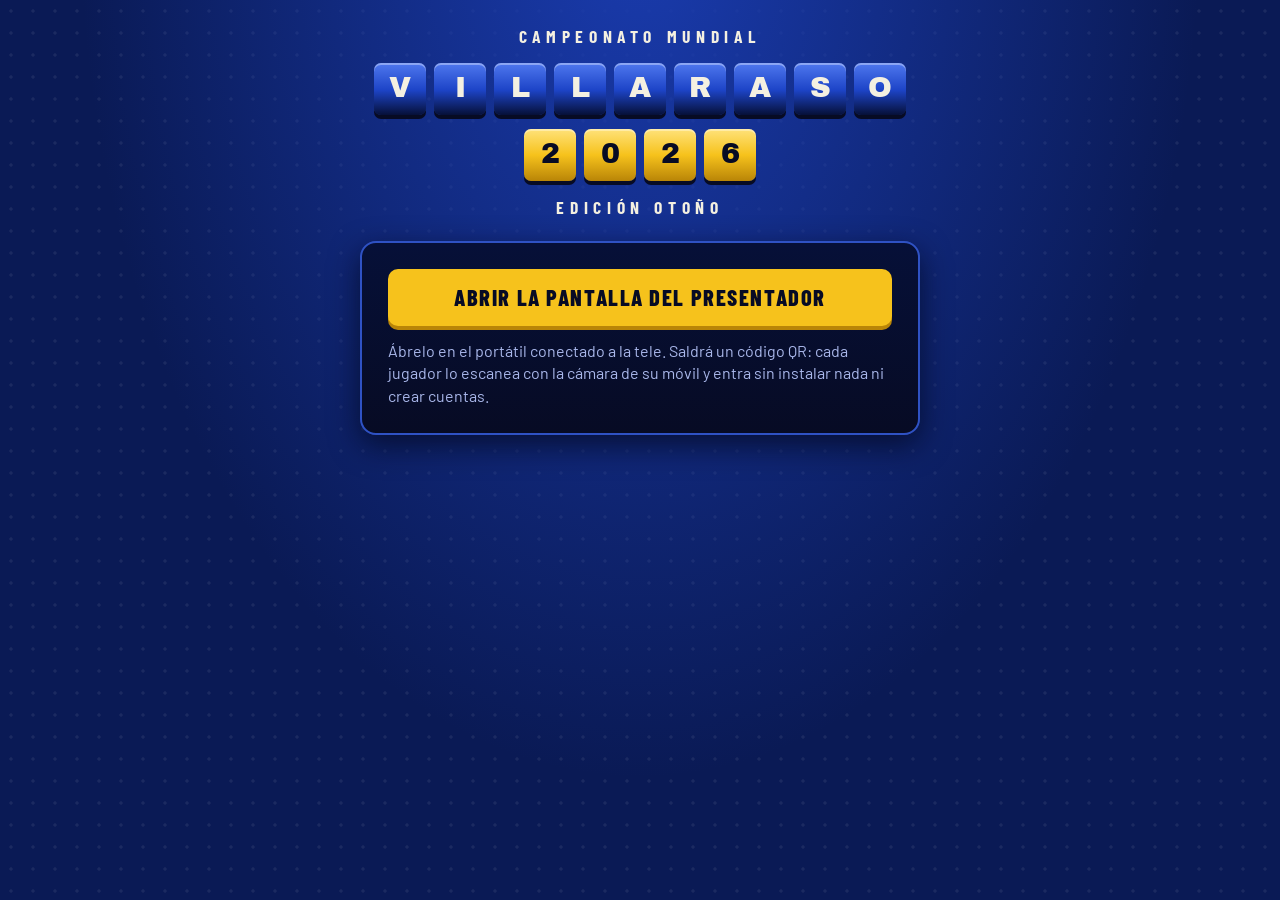
<file: index.html>
<!doctype html>
<html lang="es">
<head>
<meta charset="utf-8">
<meta name="viewport" content="width=device-width,initial-scale=1,viewport-fit=cover">
<meta name="theme-color" content="#0a1a55">
<title>Campeonato Mundial Villaraso 2026</title>
<link rel="preconnect" href="https://fonts.googleapis.com">
<link rel="preconnect" href="https://fonts.gstatic.com" crossorigin>
<link rel="stylesheet" href="https://fonts.googleapis.com/css2?family=Archivo+Black&family=Barlow+Condensed:wght@600;700;800&family=Barlow:wght@400;500;600;700&display=swap">
<style>:root{padding-top:env(safe-area-inset-top,0px);padding-bottom:env(safe-area-inset-bottom,0px)}[hidden]{display:none!important}img{max-width:100%}</style>
<style>
/* Plató de Cifras y Letras (TVE, años 80-90): azul de estudio con puntos de luz, fichas amarillas de cifras,
   fichas azules de letras y el reloj de 30 luces. Tele: escenario central + marcador abajo. Móvil: una columna. */
:root{
  --studio:#0a1a55;
  --studio-hi:#1a3cb0;
  --deep:#061038;
  --ink:#070b24;
  --line:#2f52c4;
  --tile:#1d44c7;
  --tile-hi:#4f78ef;
  --gold:#f6c21c;
  --gold-hi:#ffe27a;
  --gold-lo:#b98507;
  --cream:#f4f0e1;
  --muted:#a9b7ea;
  --red:#ef3b2c;
  --red-off:#2a1d5a;
  --green:#36cf7a;
  --glint:rgba(255,255,255,.07);
  --glint-2:rgba(255,255,255,.35);
  --shade:rgba(3,7,28,.72);
  --f-display:"Archivo Black","Arial Black",Impact,sans-serif;
  --f-cond:"Barlow Condensed","Arial Narrow",sans-serif;
  --f-body:"Barlow",system-ui,-apple-system,"Segoe UI",sans-serif;
  color-scheme:dark;
}
html,body{height:100%}
body{
  margin:0;background-color:var(--studio);
  background-image:radial-gradient(ellipse at 50% -10%,var(--studio-hi),transparent 62%),radial-gradient(var(--glint) 1.5px,transparent 1.7px);
  background-size:100% 100%,22px 22px;background-attachment:fixed;
  color:var(--cream);font-family:var(--f-body);font-size:16px;line-height:1.4;
  padding-left:max(16px,env(safe-area-inset-left,0px));padding-right:max(16px,env(safe-area-inset-right,0px));
  -webkit-tap-highlight-color:transparent;
}
#app{max-width:1320px;margin:0 auto;padding-block:14px 28px;min-height:100%;box-sizing:border-box;display:flex;flex-direction:column;gap:18px}
#app.phone{max-width:560px}
h1,h2,h3{margin:0;text-wrap:balance}
p{margin:0}
button,input{font:inherit}
.lbl{font-family:var(--f-cond);font-weight:700;text-transform:uppercase;letter-spacing:.16em;font-size:.82rem;color:var(--muted)}
.muted{color:var(--muted)}
.row{display:flex;gap:12px;flex-wrap:wrap;align-items:center}
.row.end{justify-content:flex-end}
.stack{display:flex;flex-direction:column;gap:14px}

/* Logo */
.top{display:flex;justify-content:space-between;align-items:center;gap:14px;flex-wrap:wrap}
.logo{display:flex;flex-direction:column;line-height:1}
.logo .l1{font-family:var(--f-cond);font-weight:700;letter-spacing:.24em;text-transform:uppercase;font-size:.78rem;color:var(--muted)}
.logo .l2{font-family:var(--f-display);text-transform:uppercase;font-size:clamp(1.25rem,2.6vw,1.9rem);color:var(--gold);text-shadow:0 3px 0 var(--gold-lo);margin-top:3px}
.logo .l3{font-family:var(--f-cond);font-weight:800;letter-spacing:.2em;text-transform:uppercase;font-size:.72rem;color:var(--cream);margin-top:5px}
.topinfo{display:flex;gap:10px;align-items:center;flex-wrap:wrap}
.pill{font-family:var(--f-cond);font-weight:700;letter-spacing:.08em;text-transform:uppercase;font-size:.85rem;padding:6px 12px;border-radius:999px;background:var(--deep);box-shadow:inset 0 0 0 1.5px var(--line);color:var(--cream);white-space:nowrap}
.pill.warn{box-shadow:inset 0 0 0 1.5px var(--red);color:var(--gold-hi)}
.pill.x2{background:var(--gold);color:var(--ink);box-shadow:none}

/* Fichas */
.tiles{display:flex;gap:clamp(4px,.8vw,8px);flex-wrap:wrap;justify-content:center}
.tl,.tn{--ts:56px;width:var(--ts);height:var(--ts);max-width:100%;display:grid;place-items:center;border-radius:7px;font-family:var(--f-display);font-size:calc(var(--ts)*.55);line-height:1;user-select:none}
.tl{background:linear-gradient(180deg,var(--tile-hi),var(--tile) 52%,var(--deep));color:var(--cream);box-shadow:inset 0 2px 0 var(--glint-2),0 4px 0 var(--ink)}
.tn{background:linear-gradient(180deg,var(--gold-hi),var(--gold) 50%,var(--gold-lo));color:var(--ink);box-shadow:inset 0 2px 0 var(--glint-2),0 4px 0 var(--ink)}
.tn.wide{width:auto;padding-inline:calc(var(--ts)*.22);font-size:calc(var(--ts)*.48)}
.tiles.xl .tl,.tiles.xl .tn{--ts:clamp(34px,7.4vw,96px)}
.tiles.lg .tl,.tiles.lg .tn{--ts:clamp(34px,6vw,74px)}
.tiles.md .tl,.tiles.md .tn{--ts:clamp(26px,8.2vw,52px)}
.tiles.tap .tl,.tiles.tap .tn{--ts:clamp(44px,16vw,64px)}
button.tl,button.tn{border:0;cursor:pointer}
button.tl:disabled,button.tn:disabled{opacity:.25;cursor:default}
.tn.sel,.tl.sel{outline:4px solid var(--cream);outline-offset:2px}

/* Paneles */
.board{background:linear-gradient(180deg,var(--deep),var(--ink));border:2px solid var(--line);border-radius:16px;padding:clamp(14px,2.4vw,26px);box-shadow:0 10px 30px var(--shade);min-width:0}
.hero{display:flex;flex-direction:column;align-items:center;gap:14px;text-align:center;padding-block:10px 4px}
.hero .lbl{font-size:clamp(.8rem,1.6vw,1.1rem);letter-spacing:.32em;color:var(--cream)}
.title{font-family:var(--f-display);text-transform:uppercase;font-size:clamp(1.6rem,4vw,3rem);color:var(--gold);text-shadow:0 4px 0 var(--gold-lo);line-height:1.05}
.rname{font-family:var(--f-display);text-transform:uppercase;font-size:clamp(2.2rem,7vw,5.6rem);line-height:1;color:var(--gold);text-shadow:0 5px 0 var(--gold-lo)}
.rules{margin:0;padding:0;list-style:none;display:flex;flex-direction:column;gap:10px;font-size:clamp(1rem,1.8vw,1.35rem);max-width:62ch}
.rules li{display:flex;gap:12px;align-items:baseline}
.rules li::before{content:"";flex:none;width:10px;height:10px;border-radius:2px;background:var(--gold);transform:translateY(-2px)}

/* Botones */
.btn{font-family:var(--f-cond);font-weight:800;text-transform:uppercase;letter-spacing:.07em;font-size:1.15rem;padding:13px 24px;border-radius:10px;border:0;background:var(--gold);color:var(--ink);box-shadow:0 4px 0 var(--gold-lo);cursor:pointer;line-height:1.1}
.btn:active{transform:translateY(2px);box-shadow:0 2px 0 var(--gold-lo)}
.btn.ghost{background:transparent;color:var(--cream);box-shadow:inset 0 0 0 2px var(--line)}
.btn.red{background:var(--red);color:var(--cream);box-shadow:0 4px 0 var(--ink)}
.btn.big{font-size:1.4rem;padding:16px 30px}
.btn.full{width:100%}
.btn.sm{font-size:.95rem;padding:8px 14px}
.btn:disabled{opacity:.4;cursor:default}
button:focus-visible,input:focus-visible,a:focus-visible{outline:3px solid var(--gold-hi);outline-offset:3px}
a.btn{display:inline-block;text-decoration:none}
.linkbtn{background:none;border:0;color:var(--muted);text-decoration:underline;cursor:pointer;padding:4px}
input.txt{width:100%;box-sizing:border-box;padding:13px 14px;border-radius:10px;border:2px solid var(--line);background:var(--ink);color:var(--cream);font-size:1.1rem}

/* Trivial */
.q{font-family:var(--f-cond);font-weight:700;font-size:clamp(1.5rem,3.6vw,3rem);line-height:1.12;text-wrap:balance}
.opts{display:grid;grid-template-columns:repeat(2,minmax(0,1fr));gap:12px}
.opt{display:flex;align-items:center;gap:14px;text-align:left;padding:14px 16px;border-radius:12px;border:0;background:linear-gradient(180deg,var(--tile),var(--deep));box-shadow:inset 0 0 0 2px var(--line);color:var(--cream);font-family:var(--f-cond);font-weight:700;font-size:clamp(1.1rem,2.2vw,1.8rem);line-height:1.15;min-width:0;cursor:pointer}
.opt .ob{flex:none;width:1.8em;height:1.8em;border-radius:50%;display:grid;place-items:center;background:var(--gold);color:var(--ink);font-family:var(--f-display);font-size:.8em}
.opt.sel{box-shadow:inset 0 0 0 4px var(--gold)}
.opt.ok{background:linear-gradient(180deg,var(--green),var(--deep) 140%);box-shadow:inset 0 0 0 3px var(--green)}
.opt.dim{opacity:.4}
.opt .who{display:block;font-family:var(--f-body);font-weight:500;font-size:.62em;color:var(--muted);margin-top:4px}
.opt span{min-width:0}

/* Reloj */
.clock{width:min(220px,100%);height:auto;display:block;margin-inline:auto}
.ck-bg{fill:var(--ink);stroke:var(--line);stroke-width:3}
.ck-seg{fill:var(--red-off)}
.ck-seg.on{fill:var(--red)}
.ck-num{fill:var(--cream);font-family:var(--f-display);font-size:58px}
.tbar{height:10px;border-radius:99px;background:var(--ink);box-shadow:inset 0 0 0 1px var(--line);overflow:hidden}
.tbar i{display:block;height:100%;background:var(--red);border-radius:99px;transition:width .25s linear}
.tline{display:flex;justify-content:space-between;align-items:center;gap:10px}
.secs{font-family:var(--f-display);color:var(--gold);font-size:1.3rem;font-variant-numeric:tabular-nums}

/* Juego en la tele */
.playgrid{display:grid;grid-template-columns:minmax(0,1fr) 260px;gap:18px;align-items:start}
.pside{display:flex;flex-direction:column;gap:12px}
.chips{display:flex;flex-wrap:wrap;gap:8px}
.chip{display:inline-flex;align-items:center;gap:7px;padding:6px 12px;border-radius:999px;background:var(--ink);box-shadow:inset 0 0 0 1.5px var(--line);font-weight:600;font-size:.95rem}
.chip .dot{width:9px;height:9px;border-radius:50%;background:var(--red-off);box-shadow:inset 0 0 0 1.5px var(--muted)}
.chip.on .dot{background:var(--green);box-shadow:none}
.chip.done{background:var(--gold);color:var(--ink);box-shadow:none}
.chip button{background:none;border:0;color:inherit;cursor:pointer;padding:0 2px;font-weight:700}
.target{font-family:var(--f-display);font-size:clamp(3.4rem,10vw,8rem);line-height:1;letter-spacing:.06em;color:var(--gold);background:var(--ink);border-radius:14px;padding:.12em .35em;box-shadow:inset 0 0 0 3px var(--line),inset 0 0 40px var(--deep);text-shadow:0 0 18px var(--gold-lo);font-variant-numeric:tabular-nums;display:inline-block}
.center{display:flex;flex-direction:column;align-items:center;text-align:center;gap:16px}
.emoji{font-size:clamp(4rem,14vw,10rem);line-height:1.1;letter-spacing:.08em}
.banner{font-family:var(--f-cond);font-weight:800;font-size:clamp(1.2rem,2.6vw,2rem);text-transform:uppercase;letter-spacing:.04em;color:var(--ink);background:var(--gold);padding:8px 18px;border-radius:10px}
.stages{display:flex;gap:10px;flex-wrap:wrap;justify-content:center}
.stg{font-family:var(--f-cond);font-weight:800;text-transform:uppercase;letter-spacing:.05em;padding:10px 16px;border-radius:10px;background:var(--ink);box-shadow:inset 0 0 0 2px var(--line);color:var(--muted);text-align:center;line-height:1.1;border:0}
.stg b{display:block;font-family:var(--f-display);font-size:1.5rem;color:inherit}
.stg.on{background:var(--red);color:var(--cream);box-shadow:none}
button.stg{cursor:pointer}

/* Parejas y marcador */
.pairgrid{display:grid;grid-template-columns:repeat(auto-fit,minmax(min(100%,240px),1fr));gap:16px}
.pairc{background:linear-gradient(180deg,var(--tile),var(--deep));border-radius:14px;padding:18px;box-shadow:inset 0 0 0 2px var(--line),0 6px 0 var(--ink);display:flex;flex-direction:column;gap:6px}
.pairc h3{font-family:var(--f-display);text-transform:uppercase;color:var(--gold);font-size:clamp(1.2rem,2.2vw,1.7rem);line-height:1.05}
.pairc .mem{font-family:var(--f-cond);font-weight:700;font-size:clamp(1.3rem,2.4vw,2rem);line-height:1.1}
.flip{animation:flip .7s cubic-bezier(.2,.9,.3,1.2) both;animation-delay:var(--d,0s)}
@keyframes flip{from{transform:perspective(600px) rotateY(90deg);opacity:0}to{transform:none;opacity:1}}
.marcador{display:grid;grid-template-columns:repeat(auto-fit,minmax(min(100%,200px),1fr));gap:10px;margin-top:auto}
.mc{display:flex;align-items:center;justify-content:space-between;gap:10px;padding:10px 14px;border-radius:12px;background:var(--ink);box-shadow:inset 0 0 0 2px var(--line);min-width:0}
.mc .nm{font-family:var(--f-cond);font-weight:800;text-transform:uppercase;letter-spacing:.03em;font-size:1.05rem;line-height:1.05}
.mc .ms{font-size:.85rem;color:var(--muted);overflow-wrap:anywhere}
.mc .tn{--ts:46px;flex:none}
.mc.lead{box-shadow:inset 0 0 0 3px var(--gold)}
.mc>div{min-width:0}
.ptsrow{display:flex;flex-wrap:wrap;gap:10px;justify-content:center}
.ptsc{display:flex;align-items:center;gap:10px;padding:8px 14px 8px 8px;border-radius:12px;background:var(--ink);box-shadow:inset 0 0 0 2px var(--line);font-family:var(--f-cond);font-weight:700;font-size:1.15rem}
.ptsc .tn{--ts:44px}

/* Tabla */
.standing{display:flex;flex-direction:column;gap:12px}
.srow{display:grid;grid-template-columns:44px minmax(0,1fr) auto;gap:14px;align-items:center}
.srow .pos{font-family:var(--f-display);font-size:1.6rem;color:var(--gold);text-align:center}
.srow .bar{height:14px;border-radius:99px;background:var(--ink);overflow:hidden;margin-top:6px;box-shadow:inset 0 0 0 1px var(--line)}
.srow .bar i{display:block;height:100%;background:linear-gradient(90deg,var(--gold-lo),var(--gold));border-radius:99px}
.srow .nm{font-family:var(--f-cond);font-weight:800;font-size:clamp(1.15rem,2.2vw,1.7rem);text-transform:uppercase;line-height:1.05}
.srow .gain{font-family:var(--f-cond);font-weight:700;color:var(--green);font-size:1rem}

/* Lienzos */
.cv{width:100%;max-width:100%;aspect-ratio:1;display:block;background:var(--ink);border-radius:14px;box-shadow:inset 0 0 0 2px var(--line);touch-action:none}
.drawgrid{display:grid;grid-template-columns:repeat(auto-fit,minmax(min(100%,220px),340px));justify-content:center;gap:14px}
.drawgrid figure{margin:0;display:flex;flex-direction:column;gap:8px}
.drawgrid figcaption{font-family:var(--f-cond);font-weight:700;font-size:1.1rem}

/* Listas */
.list{display:flex;flex-direction:column;gap:8px;margin:0;padding:0;list-style:none}
.li{display:flex;justify-content:space-between;align-items:center;gap:12px;padding:10px 14px;border-radius:10px;background:var(--ink);box-shadow:inset 0 0 0 1.5px var(--line);min-width:0}
.li .w{font-family:var(--f-display);letter-spacing:.06em;overflow-wrap:anywhere}
.li.bad{opacity:.5}
.li.bad .w{text-decoration:line-through}
.num{font-family:var(--f-display);color:var(--gold);font-variant-numeric:tabular-nums}

/* Hoja del menú */
.sheet{position:fixed;inset:0;z-index:20;background:var(--shade);display:flex;justify-content:flex-end}
.sheet-in{width:min(440px,100%);height:100%;overflow:auto;box-sizing:border-box;background:var(--deep);border-left:2px solid var(--line);padding:calc(18px + env(safe-area-inset-top,0px)) max(18px,env(safe-area-inset-right,0px)) calc(18px + env(safe-area-inset-bottom,0px)) 18px;display:flex;flex-direction:column;gap:18px}
.sheet h3{font-family:var(--f-cond);font-weight:800;text-transform:uppercase;letter-spacing:.06em}
.adj{display:grid;grid-template-columns:minmax(0,1fr) auto auto auto;gap:8px;align-items:center}

/* Móvil */
.phead{display:flex;justify-content:space-between;align-items:center;gap:10px}
.phead .logo .l2{font-size:1.15rem}
.me{text-align:right;font-size:.9rem;line-height:1.2}
.me b{display:block;font-family:var(--f-cond);font-size:1.1rem;text-transform:uppercase}
.bigname{font-family:var(--f-display);text-transform:uppercase;color:var(--gold);font-size:clamp(2rem,10vw,3.4rem);line-height:1;text-shadow:0 4px 0 var(--gold-lo);overflow-wrap:anywhere}
.ops{display:grid;grid-template-columns:repeat(4,1fr);gap:8px}
.ops button{font-family:var(--f-display);font-size:1.7rem;padding:10px 0;border-radius:10px;border:0;background:var(--cream);color:var(--ink);cursor:pointer;box-shadow:0 4px 0 var(--muted)}
.ops button.sel{background:var(--red);color:var(--cream);box-shadow:0 4px 0 var(--ink)}
.steps{font-family:var(--f-cond);font-weight:700;font-size:1.15rem;display:flex;flex-direction:column;gap:4px}
.word{font-family:var(--f-display);font-size:clamp(1.6rem,9vw,2.6rem);letter-spacing:.12em;min-height:1.3em;text-align:center;color:var(--gold);overflow-wrap:anywhere}
.card{display:grid;grid-template-columns:repeat(3,minmax(0,1fr));gap:8px}
.card button{aspect-ratio:1;border-radius:12px;border:0;background:var(--cream);color:var(--ink);font-family:var(--f-cond);font-weight:800;font-size:clamp(.85rem,3.6vw,1.05rem);line-height:1.05;padding:6px;cursor:pointer;overflow-wrap:anywhere;box-shadow:0 4px 0 var(--muted)}
.card button.on{background:var(--red);color:var(--cream);box-shadow:0 4px 0 var(--ink)}
.vote{display:flex;flex-direction:column;gap:8px}
.vote button{display:flex;justify-content:space-between;align-items:center;padding:14px 16px;border-radius:12px;border:0;background:var(--tile);color:var(--cream);font-family:var(--f-cond);font-weight:800;font-size:1.25rem;text-transform:uppercase;cursor:pointer;box-shadow:inset 0 0 0 2px var(--line)}
.vote button .tn{--ts:36px}
.status{font-family:var(--f-cond);font-weight:700;font-size:1.1rem;text-align:center;color:var(--muted)}
.status.ok{color:var(--green)}
.gainbig{font-family:var(--f-display);font-size:clamp(3rem,16vw,5rem);color:var(--gold);line-height:1;text-shadow:0 5px 0 var(--gold-lo)}
.toast{position:fixed;left:50%;bottom:calc(18px + env(safe-area-inset-bottom,0px));transform:translateX(-50%);z-index:30;background:var(--cream);color:var(--ink);font-weight:700;padding:10px 18px;border-radius:10px;box-shadow:0 8px 24px var(--shade);max-width:calc(100% - 40px)}
.podium{display:grid;grid-template-columns:repeat(3,minmax(0,1fr));gap:14px;align-items:end}
.podium>div{display:flex;flex-direction:column;align-items:center;gap:8px;text-align:center;min-width:0}
.podium .plat{width:100%;border-radius:12px 12px 0 0;background:linear-gradient(180deg,var(--tile-hi),var(--tile));display:grid;place-items:center;font-family:var(--f-display);font-size:2.4rem;color:var(--cream)}
.podium .p1 .plat{height:170px;background:linear-gradient(180deg,var(--gold-hi),var(--gold-lo));color:var(--ink)}
.podium .p2 .plat{height:120px}
.podium .p3 .plat{height:84px}
.podium .nm{font-family:var(--f-cond);font-weight:800;text-transform:uppercase;font-size:clamp(1rem,2.2vw,1.6rem);line-height:1.05}

@media (max-width:860px){
  .playgrid{grid-template-columns:minmax(0,1fr)}
  .opts{grid-template-columns:minmax(0,1fr)}
}
@media (prefers-reduced-motion:reduce){
  .flip{animation:none}
  .tbar i{transition:none}
}
</style>
<style>
/* Añadidos v2: QR de entrada, selector de nombre, música, tapas y carrera */
:root{--paper:#ffffff;--qr-ink:#070b24;--grass:#0f2a7a;--chk-a:#f4f0e1;--chk-b:#070b24}
.lobby{display:grid;grid-template-columns:minmax(0,1.4fr) minmax(0,1fr);gap:18px;align-items:start}
.qrcard{background:var(--paper);color:var(--qr-ink);border-radius:18px;padding:18px;display:flex;flex-direction:column;align-items:center;gap:10px;box-shadow:0 0 0 6px var(--gold),0 14px 30px var(--shade);text-align:center}
.qrcard svg{width:min(320px,100%);height:auto;display:block}
.qrcard .lbl{color:var(--qr-ink)}
.qrcard .url{font-size:.78rem;overflow-wrap:anywhere;color:var(--qr-ink);max-width:100%}
.qrcard b{font-family:var(--f-display);text-transform:uppercase;font-size:1.3rem}
.namepick{display:grid;grid-template-columns:repeat(2,minmax(0,1fr));gap:10px}
.namepick button{padding:14px 10px;border-radius:12px;border:0;background:linear-gradient(180deg,var(--tile-hi),var(--tile));color:var(--cream);font-family:var(--f-cond);font-weight:800;font-size:1.15rem;text-transform:uppercase;line-height:1.1;cursor:pointer;box-shadow:0 4px 0 var(--ink);overflow-wrap:anywhere}
.namepick button.taken{opacity:.35}
.eq{display:flex;gap:6px;align-items:flex-end;height:70px;justify-content:center}
.eq i{width:12px;border-radius:3px;background:var(--gold);height:20%}
.eq.on i{animation:eq .9s ease-in-out infinite alternate}
.eq.on i:nth-child(2){animation-delay:-.3s}.eq.on i:nth-child(3){animation-delay:-.6s}.eq.on i:nth-child(4){animation-delay:-.15s}.eq.on i:nth-child(5){animation-delay:-.45s}.eq.on i:nth-child(6){animation-delay:-.75s}
@keyframes eq{from{height:15%}to{height:100%}}
.tapgrid{display:grid;grid-template-columns:repeat(auto-fill,minmax(min(100%,180px),1fr));gap:14px}
.tapc{background:var(--ink);border-radius:14px;overflow:hidden;box-shadow:inset 0 0 0 2px var(--line);display:flex;flex-direction:column}
.tapc img,.tapc .noimg{width:100%;aspect-ratio:4/3;object-fit:cover;display:block;background:var(--deep)}
.tapc .noimg{display:grid;place-items:center;color:var(--muted);font-family:var(--f-cond)}
.tapc div{padding:10px 12px}
.tapc b{display:block;font-family:var(--f-cond);font-size:1.15rem;text-transform:uppercase;line-height:1.1}
.tapc span{color:var(--muted);font-size:.9rem}
.tprev{width:100%;max-width:100%;aspect-ratio:4/3;object-fit:cover;border-radius:14px;background:var(--ink);box-shadow:inset 0 0 0 2px var(--line);display:block}
.vote button img{width:56px;height:56px;border-radius:10px;object-fit:cover;flex:none}
.vote button .vt{display:flex;gap:12px;align-items:center;text-align:left;min-width:0}
.vote button .vt small{display:block;font-family:var(--f-body);text-transform:none;font-weight:500;font-size:.85rem;color:var(--muted)}
.vote button.on{box-shadow:inset 0 0 0 3px var(--gold)}
.race{display:flex;flex-direction:column;gap:10px}
.lane{position:relative;height:84px;border-radius:12px;background:repeating-linear-gradient(90deg,var(--grass) 0 60px,var(--deep) 60px 120px);box-shadow:inset 0 0 0 2px var(--line);overflow:hidden}
.lane .finish{position:absolute;right:0;top:0;bottom:0;width:22px;background:repeating-conic-gradient(var(--chk-a) 0 25%,var(--chk-b) 0 50%) 0 0/11px 11px}
.runner{position:absolute;top:8px;left:calc(var(--x,0) * (100% - 300px) + 8px);display:flex;align-items:center;gap:10px;transition:left 1.6s cubic-bezier(.3,.9,.3,1.05);max-width:270px}
.runner img,.runner .noimg{width:66px;height:66px;border-radius:50%;object-fit:cover;box-shadow:0 0 0 3px var(--gold);flex:none;background:var(--deep)}
.runner .noimg{display:grid;place-items:center;font-size:1.9rem}
.runner b{display:block;font-family:var(--f-cond);font-weight:800;font-size:1.15rem;text-transform:uppercase;line-height:1.05;text-shadow:0 2px 0 var(--ink);overflow-wrap:anywhere}
.runner small{display:block;color:var(--muted);font-size:.85rem}
.runner .rp{font-family:var(--f-display);color:var(--ink);background:var(--gold);border-radius:8px;padding:2px 8px;font-size:1.1rem}
.musicnote{font-size:.95rem;color:var(--muted)}
.mlist{display:flex;flex-direction:column;gap:6px;font-size:.9rem}
.mlist .bad{color:var(--red)}
.av{width:28px;height:28px;border-radius:50%;object-fit:cover;flex:none;box-shadow:0 0 0 2px var(--gold);background:var(--deep);vertical-align:middle}
.av.ini{display:inline-grid;place-items:center;background:linear-gradient(180deg,var(--tile-hi),var(--tile));color:var(--cream);font-family:var(--f-display);font-size:.8rem;line-height:1}
.av.lg{width:64px;height:64px;font-size:1.6rem}
.av.xl{width:110px;height:110px;font-size:2.6rem;box-shadow:0 0 0 4px var(--gold)}
.who{display:inline-flex;align-items:center;gap:7px;min-width:0}
.avs{display:flex;flex-wrap:wrap;align-items:center;gap:8px 16px}
.pairc .avs .who{font-family:var(--f-cond);font-weight:700;font-size:clamp(1.1rem,2vw,1.6rem)}
.mc .ms .av{width:22px;height:22px;font-size:.7rem;box-shadow:0 0 0 1.5px var(--gold)}
.mewrap{display:flex;align-items:center;gap:10px;min-width:0}
.mewrap .av{width:40px;height:40px;font-size:1rem}
label.btn{box-sizing:border-box;display:block;text-align:center;max-width:100%}
.avbig{width:180px;height:180px;border-radius:50%;overflow:hidden;margin:4px auto;display:grid;place-items:center;font-size:4.5rem;background:var(--deep);box-shadow:0 0 0 5px var(--gold),0 10px 24px var(--shade)}
.avbig img{width:100%;height:100%;object-fit:cover;display:block}
@media (max-width:860px){.lobby{grid-template-columns:minmax(0,1fr)}.runner{left:calc(var(--x,0) * (100% - 200px) + 8px);max-width:180px}}
@media (prefers-reduced-motion:reduce){.eq.on i{animation:none;height:60%}.runner{transition:none}}
</style>
</head>
<body>
<div id="app" aria-live="polite"></div>
<script src="mqtt.min.js"></script>
<script src="qrcode.js"></script>
<script src="content.js"></script>
<script src="app.js"></script>
</body>
</html>
</file>
